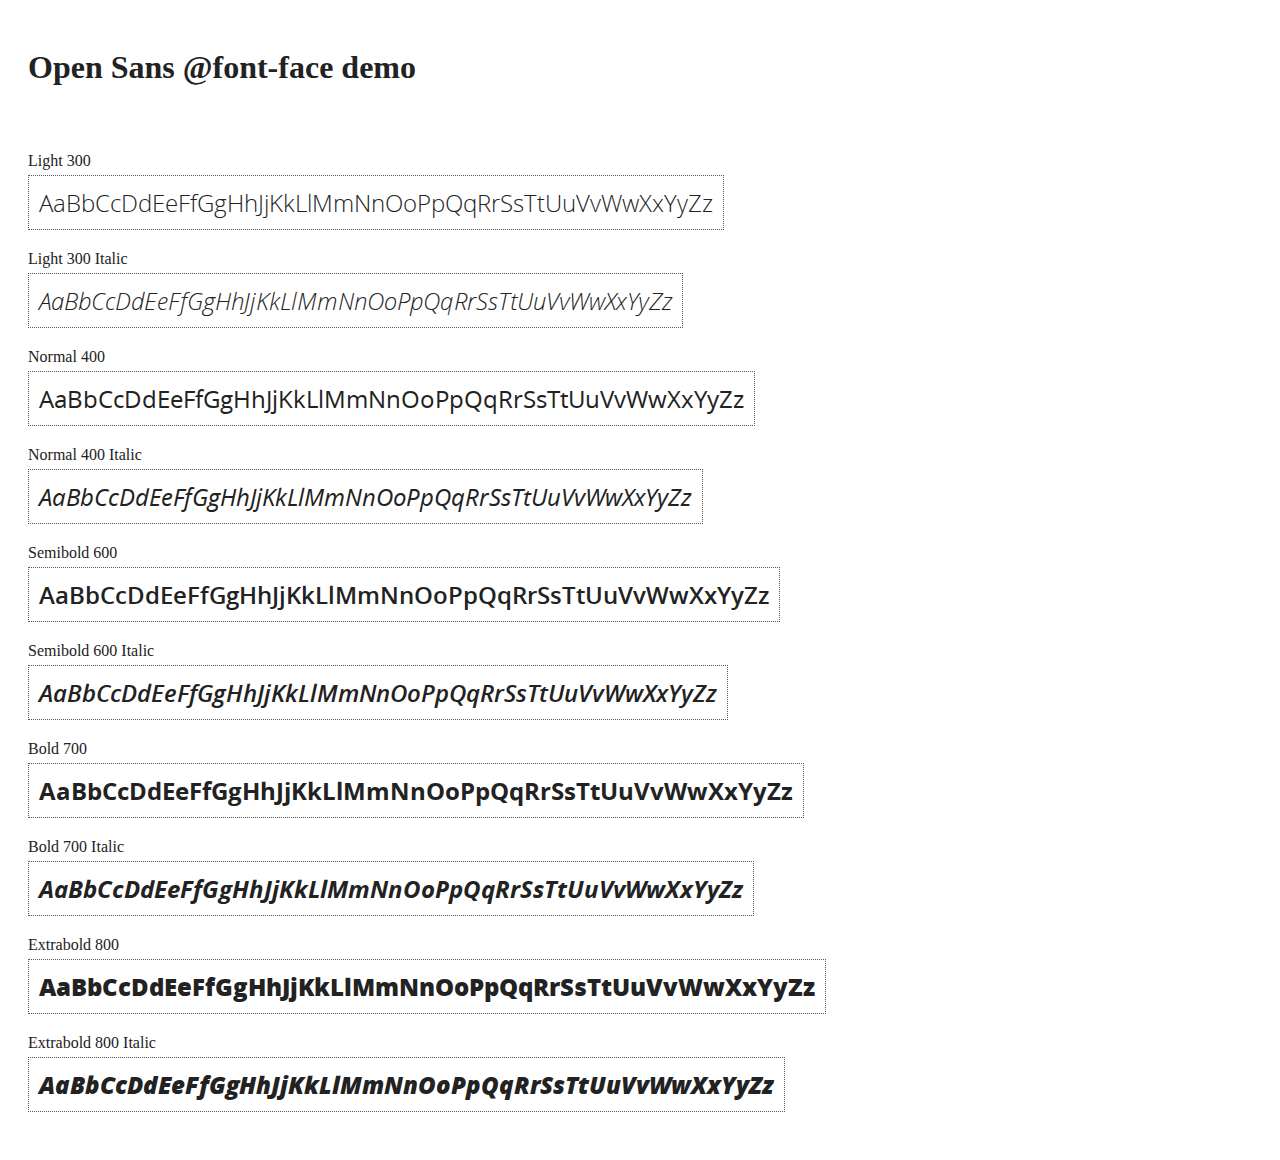
<file: angular-1.3.0-beta.8/docs/components/open-sans-fontface-1.0.4/index.html>
<!DOCTYPE html>
<html>
	<head>
		<title>Open Sans @font-face demo</title>
		<meta charset="UTF-8" />
		<link rel="stylesheet" href="open-sans.css" type="text/css" />
		<style>
		body {
			padding: 20px;
			color: #222;
			background: #fff;
		}

		span { display: block; }

		.font-demo {
			display: inline-block;
			margin: 5px 0 20px;
			padding: 10px;
			border: 1px dotted #555;
			font-family: 'Open Sans';
			font-size: 24px;
		}
		</style>
	</head>
	<body>
		<h1>Open Sans @font-face demo</h1>
		<div style="margin-bottom:20px">
			<iframe src="http://ghbtns.com/github-btn.html?user=FontFaceKit&amp;repo=open-sans&amp;type=watch&amp;count=true"
					style="width:110px;height:20px;border:0"></iframe>
			<iframe src="http://ghbtns.com/github-btn.html?user=FontFaceKit&amp;repo=open-sans&amp;type=fork&amp;count=true"
					style="width:95px;height:20px;border:0"></iframe>
		</div>

		<span>Light 300</span>
		<div class="font-demo" style="font-weight:300">
			AaBbCcDdEeFfGgHhJjKkLlMmNnOoPpQqRrSsTtUuVvWwXxYyZz
		</div>

		<span>Light 300 Italic</span>
		<div class="font-demo" style="font-weight:300;font-style:italic">
			AaBbCcDdEeFfGgHhJjKkLlMmNnOoPpQqRrSsTtUuVvWwXxYyZz
		</div>

		<span>Normal 400</span>
		<div class="font-demo">
			AaBbCcDdEeFfGgHhJjKkLlMmNnOoPpQqRrSsTtUuVvWwXxYyZz
		</div>

		<span>Normal 400 Italic</span>
		<div class="font-demo" style="font-style:italic">
			AaBbCcDdEeFfGgHhJjKkLlMmNnOoPpQqRrSsTtUuVvWwXxYyZz
		</div>

		<span>Semibold 600</span>
		<div class="font-demo" style="font-weight:600">
			AaBbCcDdEeFfGgHhJjKkLlMmNnOoPpQqRrSsTtUuVvWwXxYyZz
		</div>

		<span>Semibold 600 Italic</span>
		<div class="font-demo" style="font-weight:600;font-style:italic">
			AaBbCcDdEeFfGgHhJjKkLlMmNnOoPpQqRrSsTtUuVvWwXxYyZz
		</div>

		<span>Bold 700</span>
		<div class="font-demo" style="font-weight:700">
			AaBbCcDdEeFfGgHhJjKkLlMmNnOoPpQqRrSsTtUuVvWwXxYyZz
		</div>

		<span>Bold 700 Italic</span>
		<div class="font-demo" style="font-weight:700;font-style:italic">
			AaBbCcDdEeFfGgHhJjKkLlMmNnOoPpQqRrSsTtUuVvWwXxYyZz
		</div>

		<span>Extrabold 800</span>
		<div class="font-demo" style="font-weight:800">
			AaBbCcDdEeFfGgHhJjKkLlMmNnOoPpQqRrSsTtUuVvWwXxYyZz
		</div>

		<span>Extrabold 800 Italic</span>
		<div class="font-demo" style="font-weight:800;font-style:italic">
			AaBbCcDdEeFfGgHhJjKkLlMmNnOoPpQqRrSsTtUuVvWwXxYyZz
		</div>
	</body>
</html>
</file>
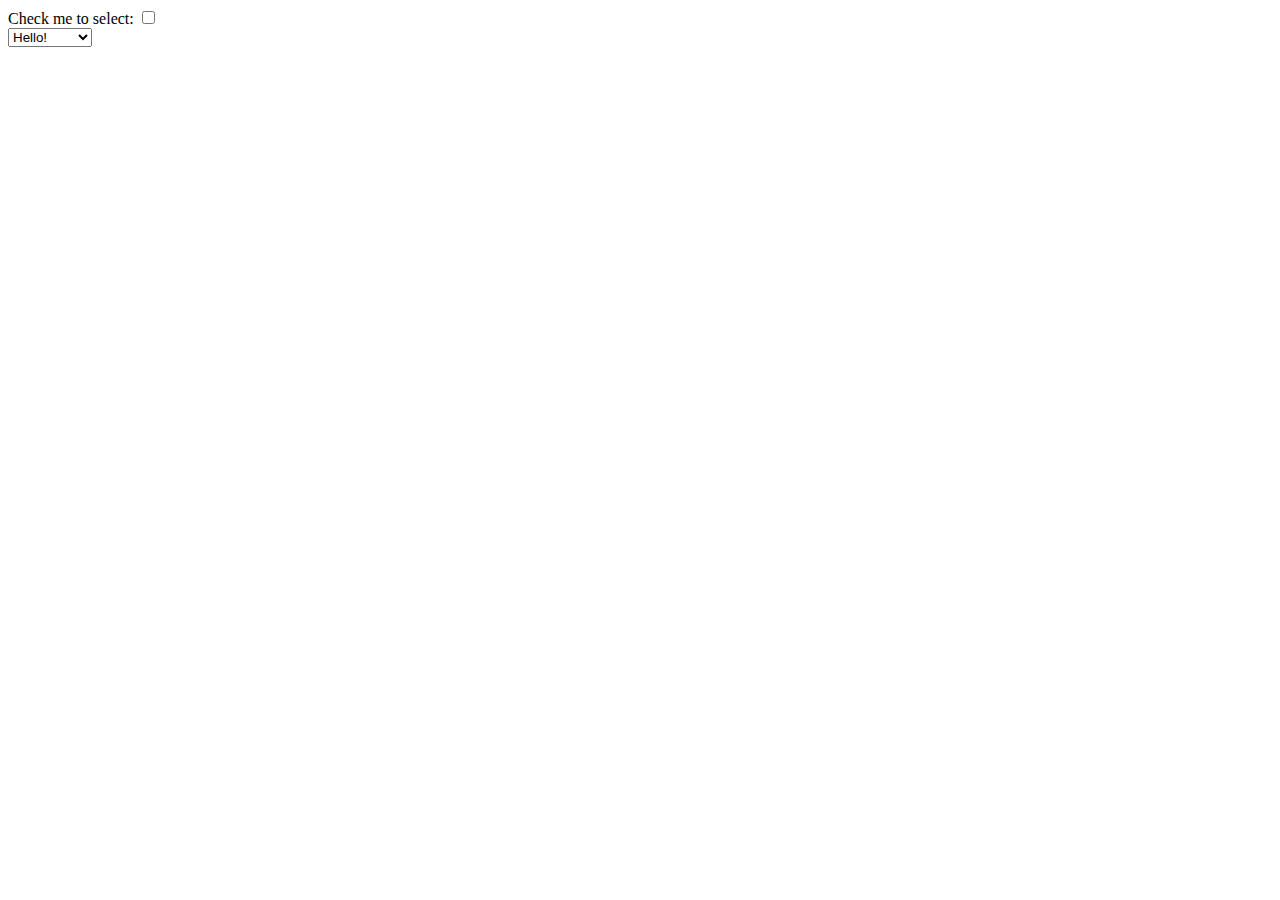
<file: angular-1.3.0-beta.8/docs/examples/example-example10/index.html>
<!doctype html>
<html lang="en">
<head>
  <meta charset="UTF-8">
  <title>Example - example-example10</title>
  

  <script src="../../../angular.min.js"></script>
  

  
</head>
<body ng-app="">
    Check me to select: <input type="checkbox" ng-model="selected"><br/>
  <select>
    <option>Hello!</option>
    <option id="greet" ng-selected="selected">Greetings!</option>
  </select>
</body>
</html>
</file>
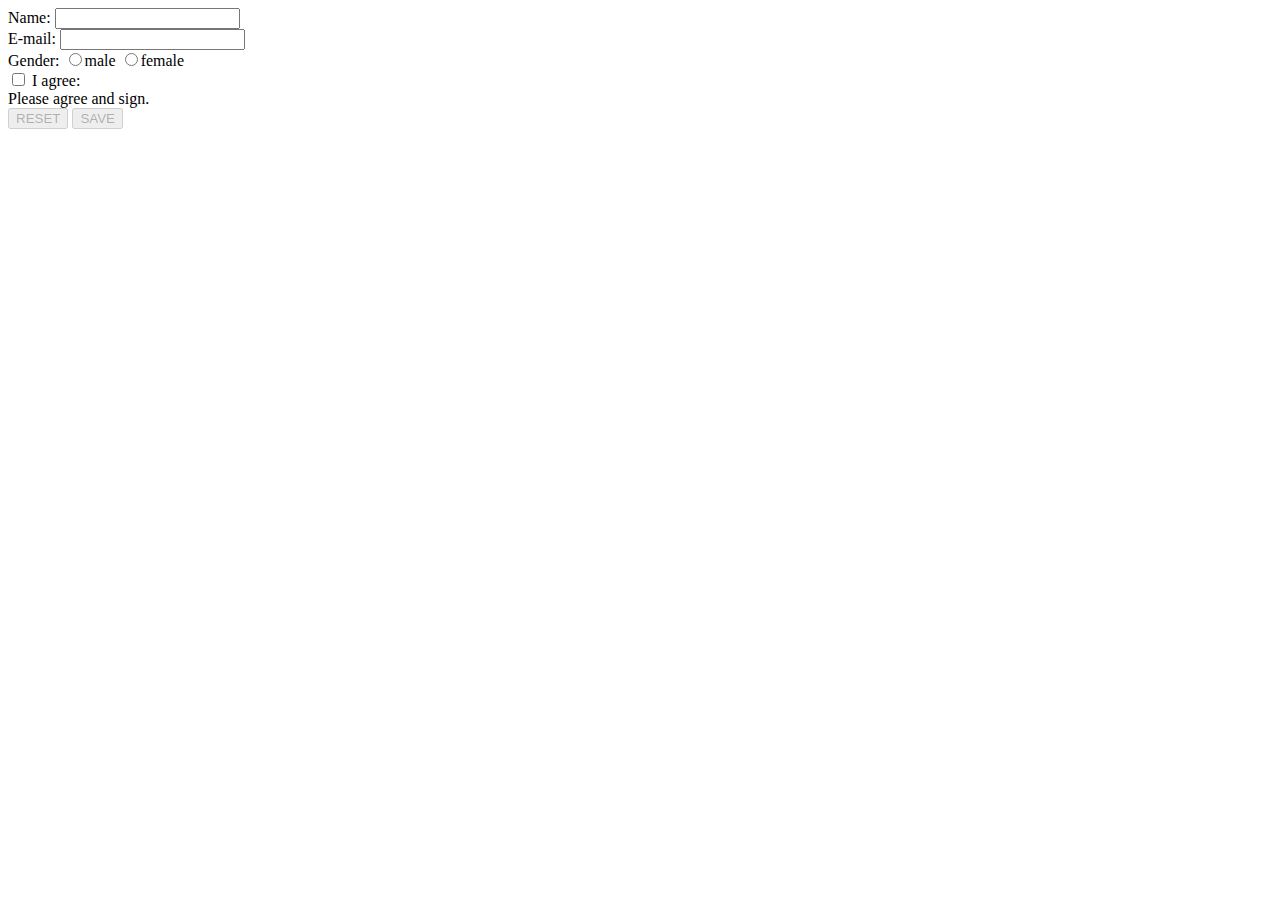
<file: angular-1.3.0-beta.8/docs/examples/example-example100/index.html>
<!doctype html>
<html lang="en">
<head>
  <meta charset="UTF-8">
  <title>Example - example-example100</title>
  

  <script src="../../../angular.min.js"></script>
  <script src="script.js"></script>
  

  
</head>
<body ng-app="">
    <div ng-controller="Controller">
    <form name="form" class="css-form" novalidate>
      Name:
        <input type="text" ng-model="user.name" name="uName" required /><br />
      E-mail:
        <input type="email" ng-model="user.email" name="uEmail" required/><br />
      <div ng-show="form.uEmail.$dirty && form.uEmail.$invalid">Invalid:
        <span ng-show="form.uEmail.$error.required">Tell us your email.</span>
        <span ng-show="form.uEmail.$error.email">This is not a valid email.</span>
      </div>

      Gender: <input type="radio" ng-model="user.gender" value="male" />male
      <input type="radio" ng-model="user.gender" value="female" />female<br />

      <input type="checkbox" ng-model="user.agree" name="userAgree" required />
      I agree: <input ng-show="user.agree" type="text" ng-model="user.agreeSign"
                required /><br />
      <div ng-show="!user.agree || !user.agreeSign">Please agree and sign.</div>

      <button ng-click="reset()" ng-disabled="isUnchanged(user)">RESET</button>
      <button ng-click="update(user)"
              ng-disabled="form.$invalid || isUnchanged(user)">SAVE</button>
    </form>
  </div>
</body>
</html>
</file>
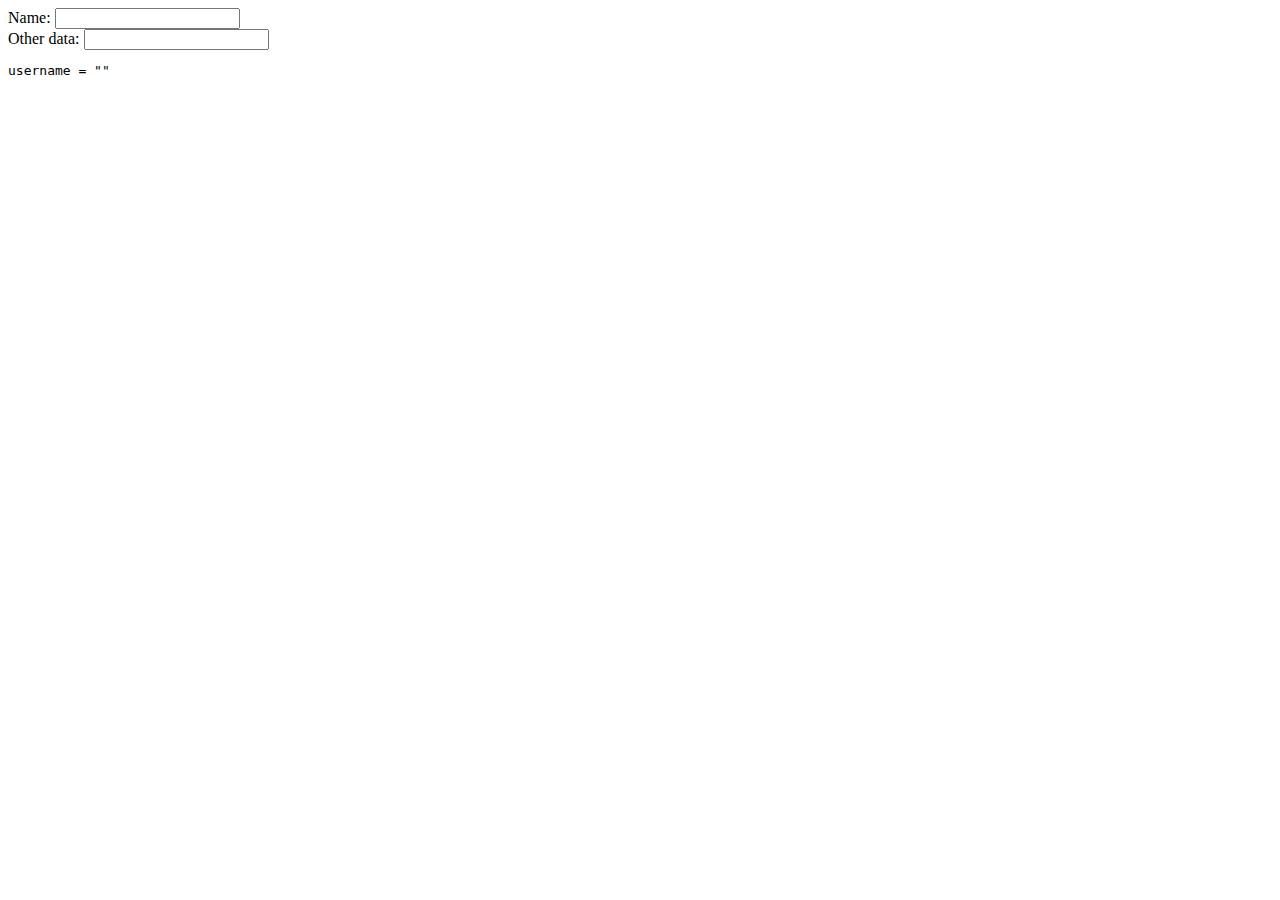
<file: angular-1.3.0-beta.8/docs/examples/example-example101/index.html>
<!doctype html>
<html lang="en">
<head>
  <meta charset="UTF-8">
  <title>Example - example-example101</title>
  

  <script src="../../../angular.min.js"></script>
  <script src="script.js"></script>
  

  
</head>
<body ng-app="">
    <div ng-controller="ControllerUpdateOn">
    <form>
      Name:
      <input type="text" ng-model="user.name" ng-model-options="{ updateOn: 'blur' }" /><br />
      Other data:
      <input type="text" ng-model="user.data" /><br />
    </form>
    <pre>username = "{{user.name}}"</pre>
  </div>
</body>
</html>
</file>
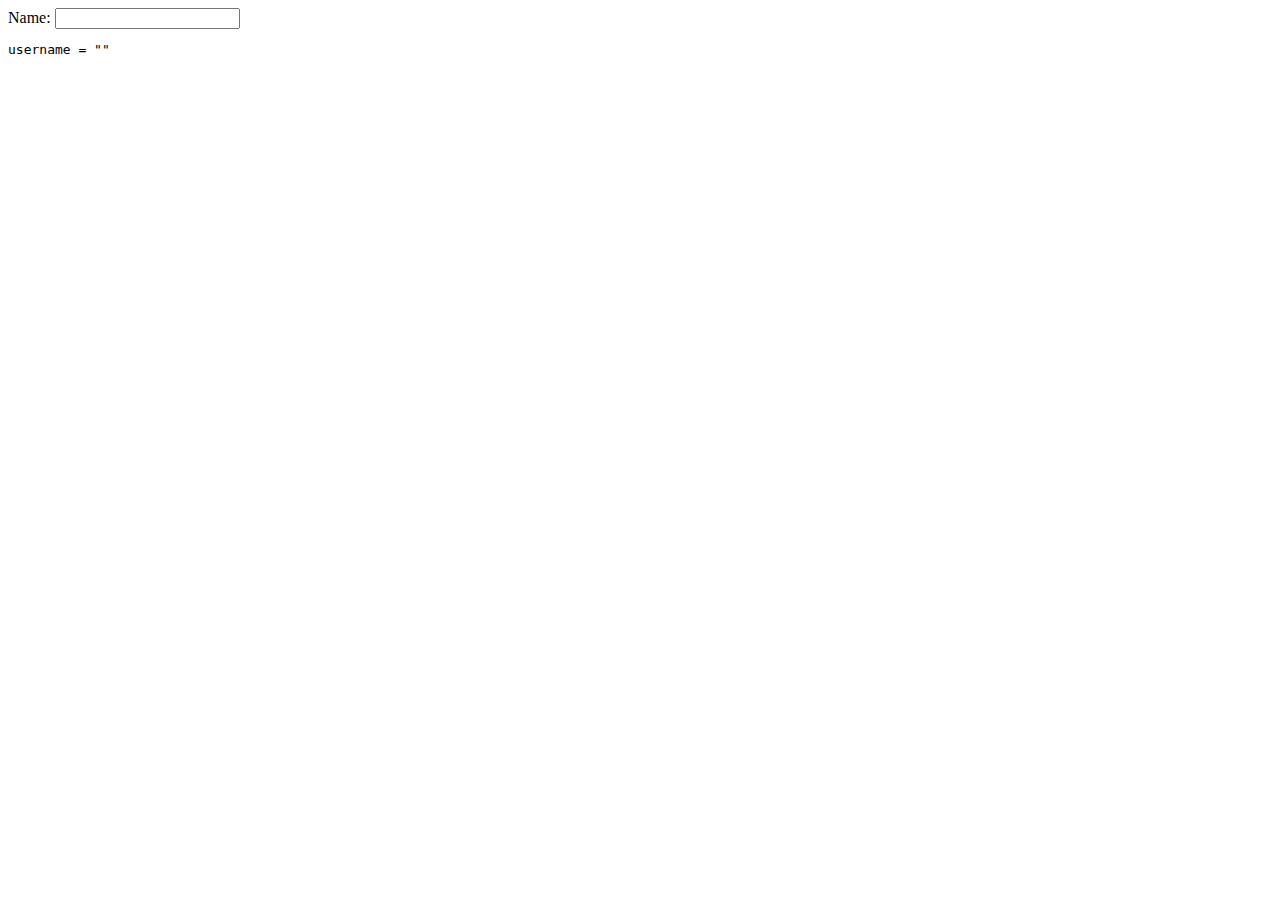
<file: angular-1.3.0-beta.8/docs/examples/example-example102/index.html>
<!doctype html>
<html lang="en">
<head>
  <meta charset="UTF-8">
  <title>Example - example-example102</title>
  

  <script src="../../../angular.min.js"></script>
  <script src="script.js"></script>
  

  
</head>
<body ng-app="">
    <div ng-controller="ControllerUpdateOn">
    <form>
      Name:
      <input type="text" ng-model="user.name" ng-model-options="{ debounce: 250 }" /><br />
    </form>
    <pre>username = "{{user.name}}"</pre>
  </div>
</body>
</html>
</file>
<file: angular-1.3.0-beta.8/docs/components/open-sans-fontface-1.0.4/open-sans.css>
/* Open Sans @font-face kit */

/* BEGIN Light */
@font-face {
  font-family: 'Open Sans';
  src: url('fonts/Light/OpenSans-Light.eot');
  src: url('fonts/Light/OpenSans-Light.eot?#iefix') format('embedded-opentype'),
       url('fonts/Light/OpenSans-Light.woff') format('woff'),
       url('fonts/Light/OpenSans-Light.ttf') format('truetype'),
       url('fonts/Light/OpenSans-Light.svg#OpenSansLight') format('svg');
  font-weight: 300;
  font-style: normal;
}
/* END Light */

/* BEGIN Light Italic */
@font-face {
  font-family: 'Open Sans';
  src: url('fonts/LightItalic/OpenSans-LightItalic.eot');
  src: url('fonts/LightItalic/OpenSans-LightItalic.eot?#iefix') format('embedded-opentype'),
       url('fonts/LightItalic/OpenSans-LightItalic.woff') format('woff'),
       url('fonts/LightItalic/OpenSans-LightItalic.ttf') format('truetype'),
       url('fonts/LightItalic/OpenSans-LightItalic.svg#OpenSansLightItalic') format('svg');
  font-weight: 300;
  font-style: italic;
}
/* END Light Italic */

/* BEGIN Regular */
@font-face {
  font-family: 'Open Sans';
  src: url('fonts/Regular/OpenSans-Regular.eot');
  src: url('fonts/Regular/OpenSans-Regular.eot?#iefix') format('embedded-opentype'),
       url('fonts/Regular/OpenSans-Regular.woff') format('woff'),
       url('fonts/Regular/OpenSans-Regular.ttf') format('truetype'),
       url('fonts/Regular/OpenSans-Regular.svg#OpenSansRegular') format('svg');
  font-weight: normal;
  font-style: normal;
}
/* END Regular */

/* BEGIN Italic */
@font-face {
  font-family: 'Open Sans';
  src: url('fonts/Italic/OpenSans-Italic.eot');
  src: url('fonts/Italic/OpenSans-Italic.eot?#iefix') format('embedded-opentype'),
       url('fonts/Italic/OpenSans-Italic.woff') format('woff'),
       url('fonts/Italic/OpenSans-Italic.ttf') format('truetype'),
       url('fonts/Italic/OpenSans-Italic.svg#OpenSansItalic') format('svg');
  font-weight: normal;
  font-style: italic;
}
/* END Italic */

/* BEGIN Semibold */
@font-face {
  font-family: 'Open Sans';
  src: url('fonts/Semibold/OpenSans-Semibold.eot');
  src: url('fonts/Semibold/OpenSans-Semibold.eot?#iefix') format('embedded-opentype'),
       url('fonts/Semibold/OpenSans-Semibold.woff') format('woff'),
       url('fonts/Semibold/OpenSans-Semibold.ttf') format('truetype'),
       url('fonts/Semibold/OpenSans-Semibold.svg#OpenSansSemibold') format('svg');
  font-weight: 600;
  font-style: normal;
}
/* END Semibold */

/* BEGIN Semibold Italic */
@font-face {
  font-family: 'Open Sans';
  src: url('fonts/SemiboldItalic/OpenSans-SemiboldItalic.eot');
  src: url('fonts/SemiboldItalic/OpenSans-SemiboldItalic.eot?#iefix') format('embedded-opentype'),
       url('fonts/SemiboldItalic/OpenSans-SemiboldItalic.woff') format('woff'),
       url('fonts/SemiboldItalic/OpenSans-SemiboldItalic.ttf') format('truetype'),
       url('fonts/SemiboldItalic/OpenSans-SemiboldItalic.svg#OpenSansSemiboldItalic') format('svg');
  font-weight: 600;
  font-style: italic;
}
/* END Semibold Italic */

/* BEGIN Bold */
@font-face {
  font-family: 'Open Sans';
  src: url('fonts/Bold/OpenSans-Bold.eot');
  src: url('fonts/Bold/OpenSans-Bold.eot?#iefix') format('embedded-opentype'),
       url('fonts/Bold/OpenSans-Bold.woff') format('woff'),
       url('fonts/Bold/OpenSans-Bold.ttf') format('truetype'),
       url('fonts/Bold/OpenSans-Bold.svg#OpenSansBold') format('svg');
  font-weight: bold;
  font-style: normal;
}
/* END Bold */

/* BEGIN Bold Italic */
@font-face {
  font-family: 'Open Sans';
  src: url('fonts/BoldItalic/OpenSans-BoldItalic.eot');
  src: url('fonts/BoldItalic/OpenSans-BoldItalic.eot?#iefix') format('embedded-opentype'),
       url('fonts/BoldItalic/OpenSans-BoldItalic.woff') format('woff'),
       url('fonts/BoldItalic/OpenSans-BoldItalic.ttf') format('truetype'),
       url('fonts/BoldItalic/OpenSans-BoldItalic.svg#OpenSansBoldItalic') format('svg');
  font-weight: bold;
  font-style: italic;
}
/* END Bold Italic */

/* BEGIN Extrabold */
@font-face {
  font-family: 'Open Sans';
  src: url('fonts/ExtraBold/OpenSans-ExtraBold.eot');
  src: url('fonts/ExtraBold/OpenSans-ExtraBold.eot?#iefix') format('embedded-opentype'),
       url('fonts/ExtraBold/OpenSans-ExtraBold.woff') format('woff'),
       url('fonts/ExtraBold/OpenSans-ExtraBold.ttf') format('truetype'),
       url('fonts/ExtraBold/OpenSans-ExtraBold.svg#OpenSansExtrabold') format('svg');
  font-weight: 800;
  font-style: normal;
}
/* END Extrabold */

/* BEGIN Extrabold Italic */
@font-face {
  font-family: 'Open Sans';
  src: url('fonts/ExtraBoldItalic/OpenSans-ExtraBoldItalic.eot');
  src: url('fonts/ExtraBoldItalic/OpenSans-ExtraBoldItalic.eot?#iefix') format('embedded-opentype'),
       url('fonts/ExtraBoldItalic/OpenSans-ExtraBoldItalic.woff') format('woff'),
       url('fonts/ExtraBoldItalic/OpenSans-ExtraBoldItalic.ttf') format('truetype'),
       url('fonts/ExtraBoldItalic/OpenSans-ExtraBoldItalic.svg#OpenSansExtraboldItalic') format('svg');
  font-weight: 800;
  font-style: italic;
}
/* END Extrabold Italic */
</file>
